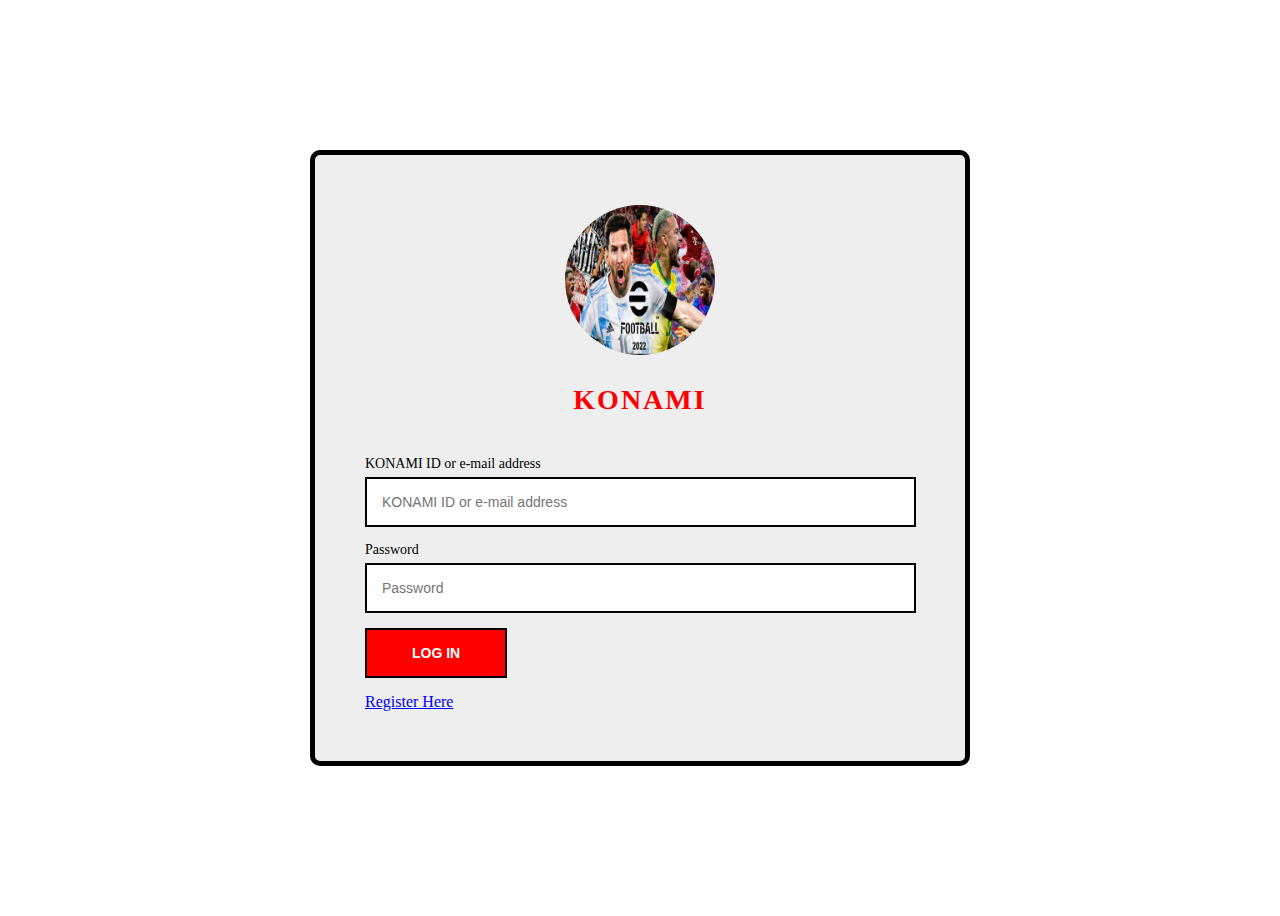
<file: index.html>
<!DOCTYPE html>
<html lang="en">
<head>
	<meta charset="UTF-8">
	<meta name="viewport" content="width=device-width, initial-scale=1.0">
	<title>Login Form</title>
	<!-- style.css linking here -->
	<link rel="stylesheet" href="css/style.css">

</head>
<body>

    <!-- login-section start -->
	<section class="login-section">
		<div class="login-box">
			<div class="avater">
			<img src="images/avater.jpg" alt="">	
			</div>
			<h2>KONAMI</h2>
			<form action="" class="login-form">
				<div class="form-group">
					<label for="">KONAMI ID or e-mail address</label>
				    <input type="text" placeholder="KONAMI ID or e-mail address" class="form-control">
				</div>
				<div class="form-group">
					<label for="">Password</label>
				    <input type="Password" placeholder="Password" class="form-control">
				</div>

				<div class="form-group">
					<input type="submit" value="Log In" class="btn">
				</div>
			</form>

			<a href="Register.html">Register Here</a>
			
		</div>
	</section>
	<!-- login-section end -->
</body>
</html>
</file>
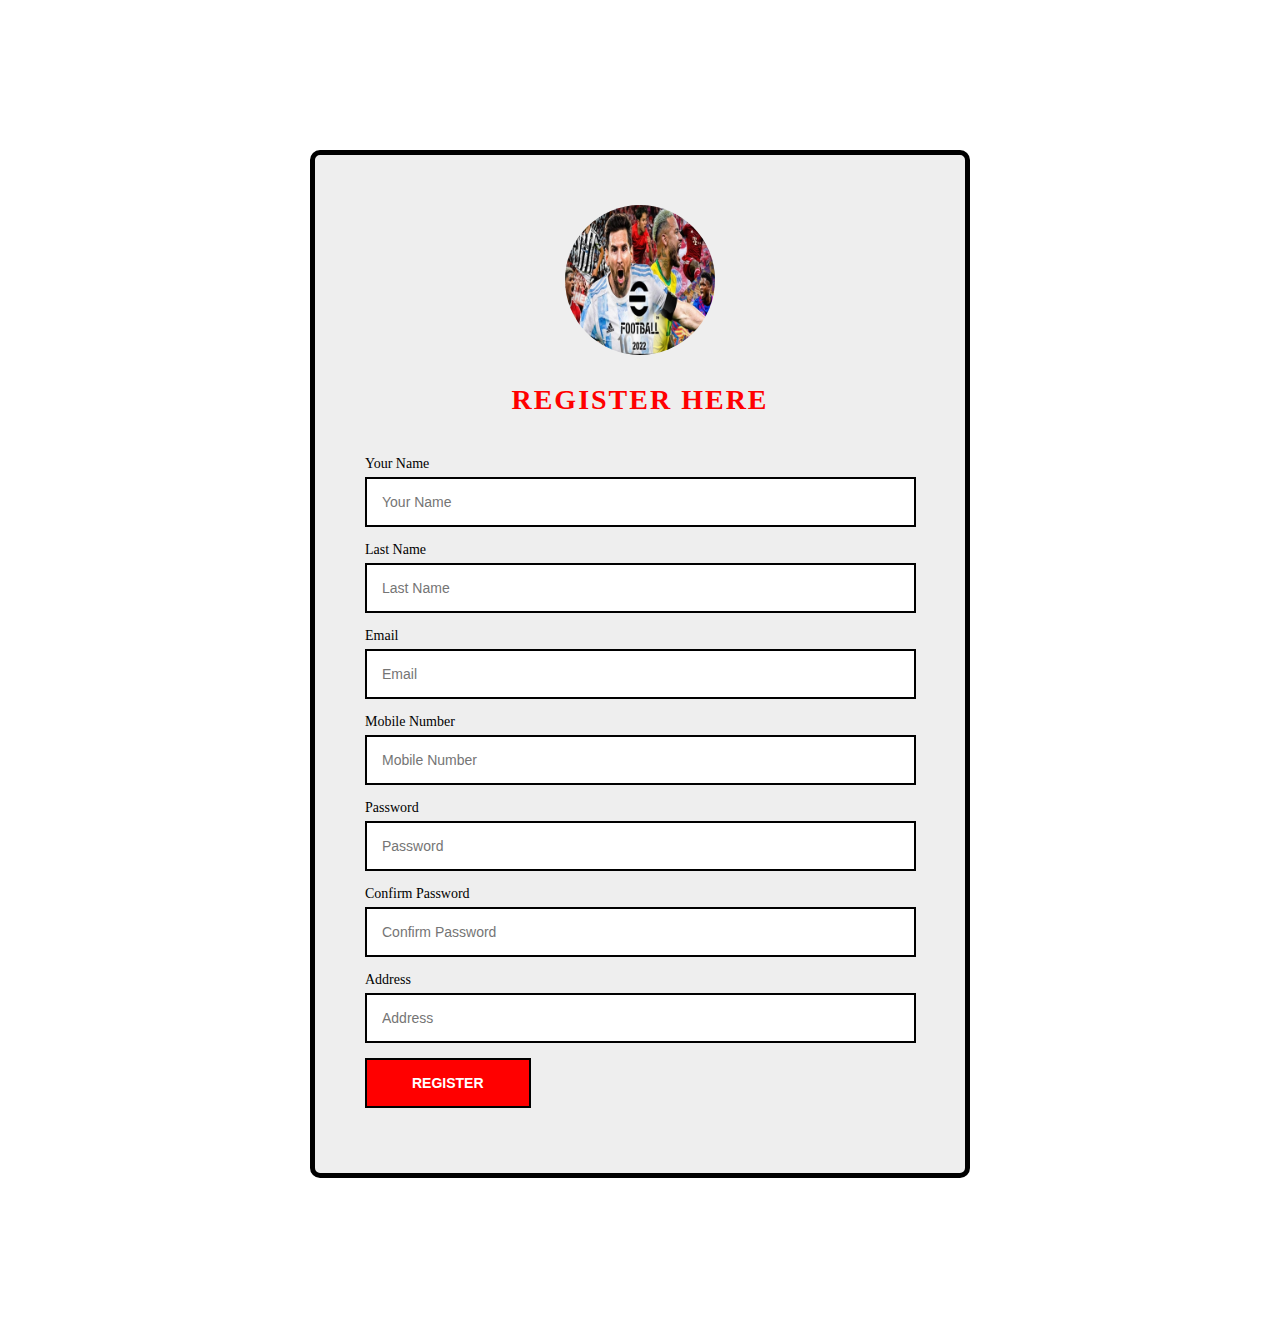
<file: Register.html>
<!DOCTYPE html>
<html lang="en">
<head>
	<meta charset="UTF-8">
	<meta name="viewport" content="width=device-width, initial-scale=1.0">
	<title>Register Form</title>
	<!-- style.css linking here -->
	<link rel="stylesheet" href="css/style.css">

</head>
<body>

    <!-- login-section start -->
	<section class="login-section">
		<div class="login-box">
			<div class="avater">
			<img src="images/avater.jpg" alt="">	
			</div>
			<h2>Register Here</h2>
			<form action="" class="login-form">
				<div class="form-group">
					<label for="">Your Name</label>
				    <input type="text" placeholder="Your Name" class="form-control">
				</div>
				<div class="form-group">
					<label for="">Last Name</label>
				    <input type="text" placeholder="Last Name" class="form-control">
				</div>
				<div class="form-group">
					<label for="">Email</label>
				    <input type="text" placeholder="Email" class="form-control">
				</div>
				<div class="form-group">
					<label for="">Mobile Number</label>
				    <input type="text" placeholder="Mobile Number" class="form-control">
				</div>
				<div class="form-group">
					<label for="">Password</label>
				    <input type="Password" placeholder="Password" class="form-control">
				</div>
				<div class="form-group">
					<label for="">Confirm Password</label>
				    <input type="text" placeholder="Confirm Password" class="form-control">
				</div>	
				<div class="form-group">
					<label for="">Address</label>
				    <input type="text" placeholder="Address" class="form-control">
				</div>

				<div class="form-group">
					<input type="submit" value="Register" class="btn">
				</div>
			</form>
		</div>
	</section>
	<!-- login-section end -->
</body>
</html>
</file>
<file: css/style.css>
*{
	padding: 0px;
	margin: 0px;
}

.login-section{
	width: 100%;
}
.login-box{
	width: 550px;
	margin: 150px auto;
	background: #eeeeee;
	padding: 50px;
	border: 5px solid #000;
	border-radius: 10px;
}
.avater{
	width: 100%;
	text-align: center;
}
.avater img{
	width: 150px;
	height: 150px;
	border-radius: 100%;
}
.login-box h2{
	text-align: center;
	font-size: 28px;
	color: red;
	font-weight: 700;
	text-transform: uppercase;
	letter-spacing: 2px;
	padding: 25px 0px;
}
.login-form{
	width: 100%;
}
.form-group{
	width: 100%;
	margin: 15px 0px;
}
.form-group label{
	font-size: 14px;
	font-weight: 400;
	color: #000;
	display: block;
	margin: 0px 0px 5px;
}
.form-group .form-control{
	width: 94%;
	padding: 15px;
	font-size: 14px;
	color: #777;
	border: 2px solid #000;
}
.form-group .btn{
	padding: 15px 45px;
	background: red;
	color: #fff;
	border: 2px solid #000;
	font-size: 14px;
	text-transform: uppercase;
	font-weight: 700;
}
</file>
